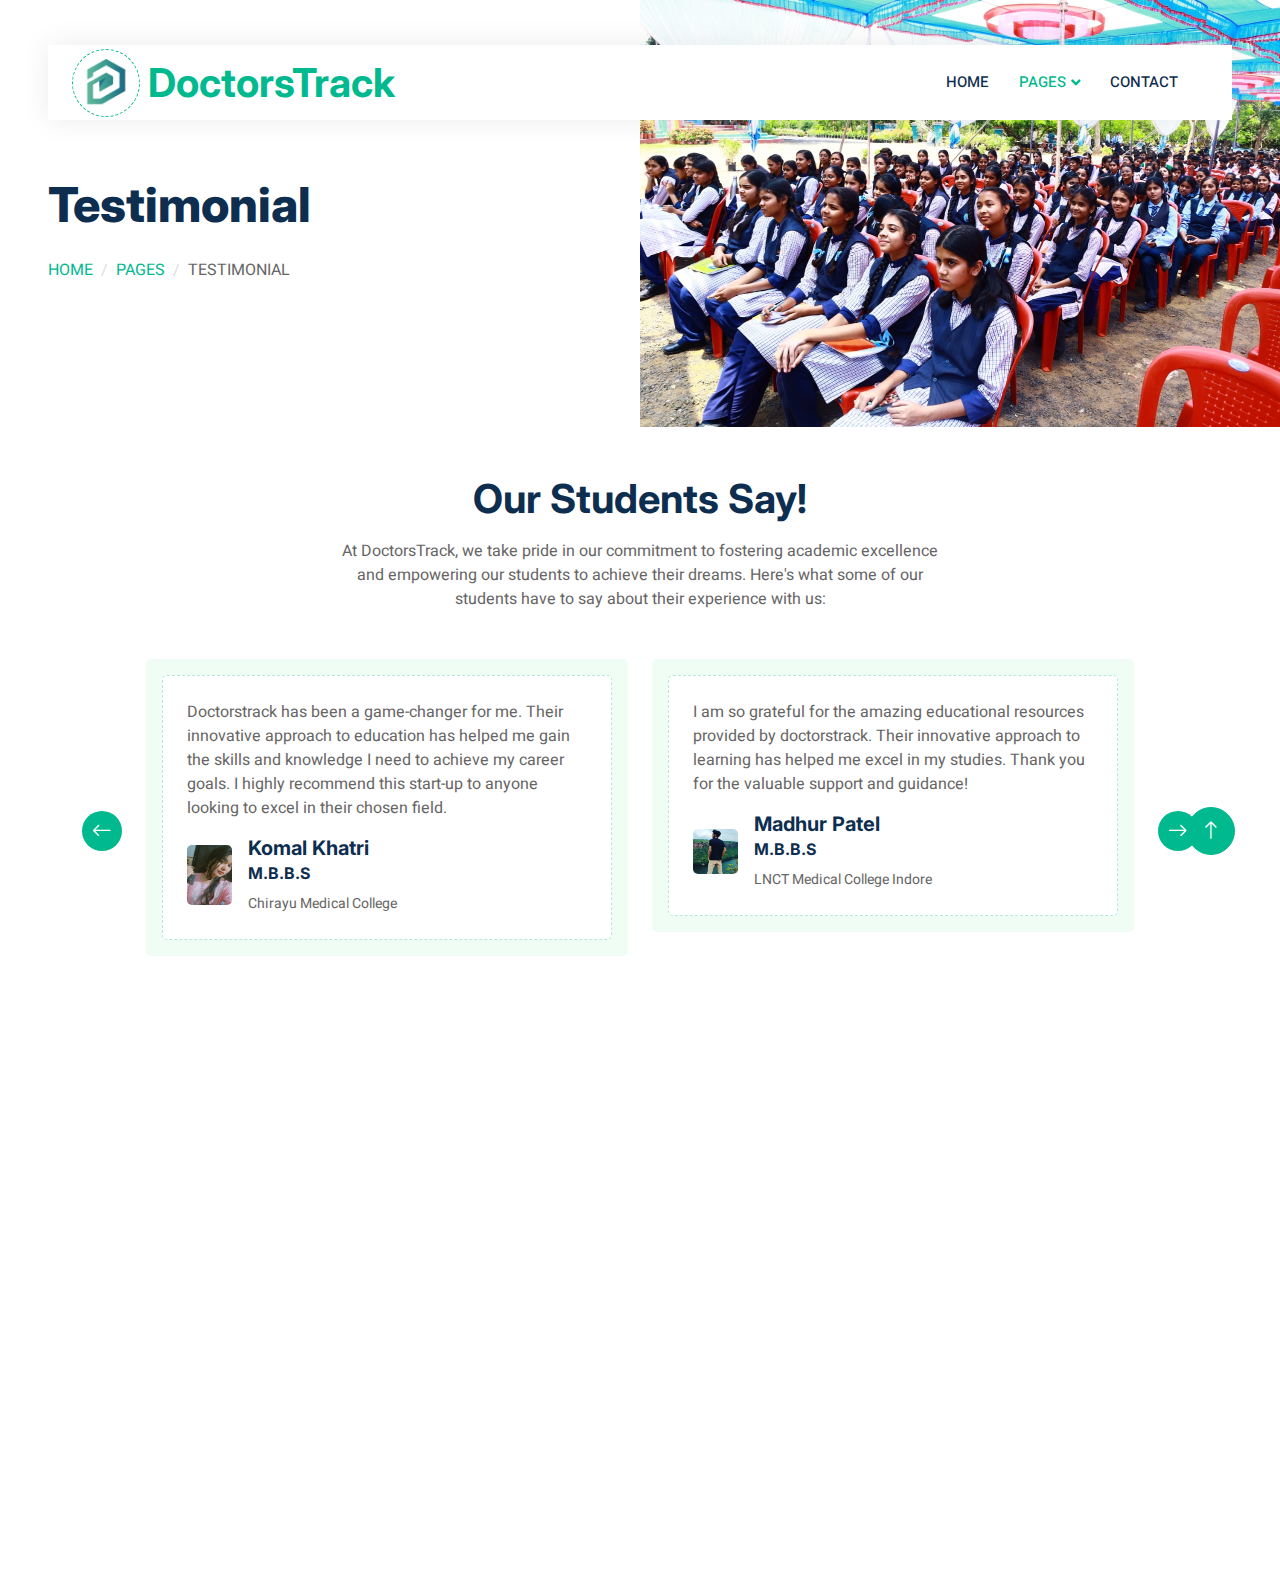
<file: testimonial.html>
<!DOCTYPE html>
<html lang="en">

<head>
    <meta charset="utf-8">
    <title>DoctorsTrack</title>
    <meta content="width=device-width, initial-scale=1.0" name="viewport">
    <meta content="" name="keywords">
    <meta content="" name="description">

    <!-- Favicon -->
    <link href="img/favicon.ico" rel="icon">

    <!-- Google Web Fonts -->
    <link rel="preconnect" href="https://fonts.googleapis.com">
    <link rel="preconnect" href="https://fonts.gstatic.com" crossorigin>
    <link href="https://fonts.googleapis.com/css2?family=Heebo:wght@400;500;600&family=Inter:wght@700;800&display=swap" rel="stylesheet">
    
    <!-- Icon Font Stylesheet -->
    <link href="https://cdnjs.cloudflare.com/ajax/libs/font-awesome/5.10.0/css/all.min.css" rel="stylesheet">
    <link href="https://cdn.jsdelivr.net/npm/bootstrap-icons@1.4.1/font/bootstrap-icons.css" rel="stylesheet">

    <!-- Libraries Stylesheet -->
    <link href="lib/animate/animate.min.css" rel="stylesheet">
    <link href="lib/owlcarousel/assets/owl.carousel.min.css" rel="stylesheet">

    <!-- Customized Bootstrap Stylesheet -->
    <link href="css/bootstrap.min.css" rel="stylesheet">

    <!-- Template Stylesheet -->
    <link href="css/style.css" rel="stylesheet">
</head>

<body>
    <div class="container-xxl bg-white p-0">
        <!-- Spinner Start -->
        <div id="spinner" class="show bg-white position-fixed translate-middle w-100 vh-100 top-50 start-50 d-flex align-items-center justify-content-center">
            <div class="spinner-border text-primary" style="width: 3rem; height: 3rem;" role="status">
                <span class="sr-only">Loading...</span>
            </div>
        </div>
        <!-- Spinner End -->


        <!-- Navbar Start -->
        <div class="container-fluid nav-bar bg-transparent">
            <nav class="navbar navbar-expand-lg bg-white navbar-light py-0 px-4">
                <a href="index.html" class="navbar-brand d-flex align-items-center text-center">
                    <div class="icon p-2 me-2">
                        <img class="img-fluid" src="img/DT.png" alt="DT" style="width: 50px; height: 50px;">
                    </div>
                    <h1 class="m-0 text-primary">DoctorsTrack</h1>
                </a>
                <button type="button" class="navbar-toggler" data-bs-toggle="collapse" data-bs-target="#navbarCollapse">
                    <span class="navbar-toggler-icon"></span>
                </button>
                <div class="collapse navbar-collapse" id="navbarCollapse">
                    <div class="navbar-nav ms-auto">
                        <a href="index.html" class="nav-item nav-link">Home</a>
                        <!-- <a href="about.html" class="nav-item nav-link">About</a> -->
                        
                        <div class="nav-item dropdown">
                            <a href="#" class="nav-link active dropdown-toggle" data-bs-toggle="dropdown">Pages</a>
                            <div class="dropdown-menu rounded-0 m-0">
                                <a href="testimonial.html" class="dropdown-item active">Testimonial</a>
                            </div>
                        </div>
                        <a href="contact.html" class="nav-item nav-link">Contact</a>
                    </div>
                </div>
            </nav>
        </div>
        <!-- Navbar End -->

        <!-- Header Start -->
        <div class="container-fluid header bg-white p-0">
            <div class="row g-0 align-items-center flex-column-reverse flex-md-row">
                <div class="col-md-6 p-5 mt-lg-5">
                    <h1 class="display-5 animated fadeIn mb-4">Testimonial</h1> 
                        <nav aria-label="breadcrumb animated fadeIn">
                        <ol class="breadcrumb text-uppercase">
                            <li class="breadcrumb-item"><a href="#">Home</a></li>
                            <li class="breadcrumb-item"><a href="#">Pages</a></li>
                            <li class="breadcrumb-item text-body active" aria-current="page">Testimonial</li>
                        </ol>
                    </nav>
                </div>
                <div class="col-md-6 animated fadeIn">
                    <img class="img-fluid" src="img/property-4.jpg" alt="">
                </div>
            </div>
        </div>
        <!-- Header End -->


            <!-- Testimonial Start -->
            <div class="container-xxl py-5">
                <div class="container">
                    <div class="text-center mx-auto mb-5 wow fadeInUp" data-wow-delay="0.1s" style="max-width: 600px;">
                        <h1 class="mb-3">Our Students Say!</h1>
                        <p>At DoctorsTrack, we take pride in our commitment to fostering academic excellence and empowering our students to achieve their dreams. Here's what some of our students have to say about their experience with us:</p>
                    </div>
                    <div class="owl-carousel testimonial-carousel wow fadeInUp" data-wow-delay="0.1s">
                        <div class="testimonial-item bg-light rounded p-3">
                            <div class="bg-white border rounded p-4">
                                <p>Doctorstrack has been a game-changer for me. Their innovative approach to education has helped me gain the skills and knowledge I need to achieve my career goals. I highly recommend this start-up to anyone looking to excel in their chosen field.</p>
                                <div class="d-flex align-items-center">
                                    <img class="img-fluid flex-shrink-0 rounded" src="img/testimonial-1.jpeg" style="width: 45px; height: 60px;">
                                    <div class="ps-3">
                                        <h5 class="fw-bold mb-1">Komal Khatri</h5>
                                        <h6>M.B.B.S</h6>
                                        <small>Chirayu Medical College</small>
                                    </div>
                                </div>
                            </div>
                        </div>
                        <div class="testimonial-item bg-light rounded p-3">
                            <div class="bg-white border rounded p-4">
                                <p>I am so grateful for the amazing educational resources provided by doctorstrack. Their innovative approach to learning has helped me excel in my studies. Thank you for the valuable support and guidance!</p>
                                <div class="d-flex align-items-center">
                                    <img class="img-fluid flex-shrink-0 rounded" src="img/testimonial-2.jpeg" style="width: 45px; height: 45px;">
                                    <div class="ps-3">
                                        <h5 class="fw-bold mb-1">Madhur Patel</h5>
                                        <h6>M.B.B.S</h6>
                                        <small>LNCT Medical College Indore</small>
                                    </div>
                                </div>
                            </div>
                        </div>
                        <div class="testimonial-item bg-light rounded p-3">
                            <div class="bg-white border rounded p-4">
                                <p>As a medical aspirant, the journey towards NEET was challenging, but this platform transformed it into an exciting adventure. The well-crafted curriculum, realistic mock tests, and constant mentorship not only prepared me for the exam but also instilled a deep passion for healing. Gratitude for the exceptional support that paved the way to my dream medical college!</p>
                                <div class="d-flex align-items-center">
                                    <img class="img-fluid flex-shrink-0 rounded" src="img/testimonial-3.jpeg" style="width: 45px; height: 45px;">
                                    <div class="ps-3">
                                        <h5 class="fw-bold mb-1">Vinay Bilhare</h5>
                                        <h6>B.D.S</h6>
                                        <small>People Medical College</small>
                                    </div>
                                </div>
                            </div>
                        </div>
                        <div class="testimonial-item bg-light rounded p-3">
                            <div class="bg-white border rounded p-4">
                                <p>I owe my success to DoctorsTrack! The well-structured curriculum, regular assessments, and constant motivation pushed me to achieve beyond my expectations. Proud to be an alumnus who can vouch for the effectiveness of this platform.</p>
                                <div class="d-flex align-items-center">
                                    <img class="img-fluid flex-shrink-0 rounded" src="img/testimonial-4.jpeg" style="width: 45px; height: 45px;">
                                    <div class="ps-3">
                                        <h5 class="fw-bold mb-1">Shreyansh Dhakad</h5>
                                        <h6>M.B.B.S</h6>
                                        <small>Pacific Medical College Udaipur</small>
                                    </div>
                                </div>
                            </div>
                        </div>
                        <div class="testimonial-item bg-light rounded p-3">
                            <div class="bg-white border rounded p-4">
                                <p>Studying for NEET seemed daunting until I found DoctorsTrack. The engaging classes, top-notch faculty, and comprehensive study resources not only helped me crack the exam but also instilled in me a deeper love for medicine. Thank you for making my journey so fulfilling!</p>
                                <div class="d-flex align-items-center">
                                    <img class="img-fluid flex-shrink-0 rounded" src="img/testimonial-5.jpeg" style="width: 45px; height: 45px;">
                                    <div class="ps-3">
                                        <h5 class="fw-bold mb-1">Rahul Yadav</h5>
                                        <h6>M.B.B.S</h6>
                                        <small>LNCT Medical College Indore</small>
                                    </div>
                                </div>
                            </div>
                        </div>
                    </div>
                </div>
            </div>
            <!-- Testimonial End -->

        <!-- Footer Start -->
        <div class="container-fluid bg-dark text-white-50 footer pt-5 mt-5 wow fadeIn" data-wow-delay="0.1s">
            <div class="container py-5">
                <div class="row g-5">
                    <div class="col-lg-3 col-md-6">
                        <h5 class="text-white mb-4">Get In Touch</h5>
                        <p class="mb-2"><i class="fa fa-map-marker-alt me-3"></i>Maple High Street, Narmadapuram Rd, Bawaria Kalan, Bhopal, Madhya Pradesh - 462026</p>
                        <p class="mb-2"><i class="fa fa-phone-alt me-3"></i>+91-9893398138</p>
                        <p class="mb-2"><i class="fa fa-envelope me-3"></i>contactus@doctorstrack.com</p>
                        <div class="d-flex pt-2">
                            <a class="btn btn-outline-light btn-social" href=""><i class="fab fa-twitter"></i></a>
                           <!-- <a class="btn btn-outline-light btn-social" href=""><i class="fab fa-facebook-f"></i></a>-->
                            <a class="btn btn-outline-light btn-social" href="https://www.instagram.com/doctorstrack_official/"><i class="fab fa-instagram"></i></a>
                            <a class="btn btn-outline-light btn-social" href=""><i class="fab fa-linkedin-in"></i></a>
                        </div>
                    </div>
                    <div class="col-lg-3 col-md-6">
                        <h5 class="text-white mb-4">Quick Links</h5>
                        <a class="btn btn-link text-white-50" href="">About Us</a>
                        <a class="btn btn-link text-white-50" href="">Contact Us</a>
                        <a class="btn btn-link text-white-50" href="">Privacy Policy</a>
                        <a class="btn btn-link text-white-50" href="">Terms & Condition</a>
                    </div>
                    <div class="col-lg-3 col-md-6">
                        <h5 class="text-white mb-4">Photo Gallery</h5>
                        <div class="row g-2 pt-2">
                            <div class="col-4">
                                <img class="img-fluid rounded bg-light p-1" src="img/property-1.jpg" alt="">
                            </div>
                            <div class="col-4">
                                <img class="img-fluid rounded bg-light p-1" src="img/property-2.jpg" alt="">
                            </div>
                            <div class="col-4">
                                <img class="img-fluid rounded bg-light p-1" src="img/property-3.jpg" alt="">
                            </div>
                            <div class="col-4">
                                <img class="img-fluid rounded bg-light p-1" src="img/property-4.jpg" alt="">
                            </div>
                            <div class="col-4">
                                <img class="img-fluid rounded bg-light p-1" src="img/property-5.jpg" alt="">
                            </div>
                            <div class="col-4">
                                <img class="img-fluid rounded bg-light p-1" src="img/property-6.jpg" alt="">
                            </div>
                        </div>
                    </div>
                    <div class="col-lg-3 col-md-6">
                        <h5 class="text-white mb-4">Newsletter</h5>
                        <p>Subscribe to Our Newsletter...</p>
                        <div class="position-relative mx-auto" style="max-width: 400px;">
                            <input class="form-control bg-transparent w-100 py-3 ps-4 pe-5" type="text" placeholder="Your email">
                            <button type="button" class="btn btn-primary py-2 position-absolute top-0 end-0 mt-2 me-2">SignUp</button>
                        </div>
                    </div>
                </div>
            </div>
            <div class="container">
                <div class="copyright">
                    <div class="row">
                        <div class="col-md-6 text-center text-md-start mb-3 mb-md-0">
                            &copy; <a class="border-bottom" href="#">DoctorsTrack</a>, All Right Reserved. 
                        </div>
                        <div class="col-md-6 text-center text-md-end">
                            <div class="footer-menu">
                                <a href="">Home</a>
                                
                                <a href="">Help</a>
                                <a href="">FAQs</a>
                            </div>
                        </div>
                    </div>
                </div>
            </div>
        </div>
        <!-- Footer End -->


        <!-- Back to Top -->
        <a href="#" class="btn btn-lg btn-primary btn-lg-square back-to-top"><i class="bi bi-arrow-up"></i></a>
    </div>

    <!-- JavaScript Libraries -->
    <script src="https://code.jquery.com/jquery-3.4.1.min.js"></script>
    <script src="https://cdn.jsdelivr.net/npm/bootstrap@5.0.0/dist/js/bootstrap.bundle.min.js"></script>
    <script src="lib/wow/wow.min.js"></script>
    <script src="lib/easing/easing.min.js"></script>
    <script src="lib/waypoints/waypoints.min.js"></script>
    <script src="lib/owlcarousel/owl.carousel.min.js"></script>

    <!-- Template Javascript -->
    <script src="js/main.js"></script>
</body>

</html>
</file>
<file: css/style.css>
:root {
    --primary: #00B98E;
    --secondary: #FF6922;
    --light: #EFFDF5;
    --dark: #0E2E50;
}

.back-to-top {
    position: fixed;
    display: none;
    right: 45px;
    bottom: 45px;
    z-index: 99;
}


/*** Spinner ***/
#spinner {
    opacity: 0;
    visibility: hidden;
    transition: opacity .5s ease-out, visibility 0s linear .5s;
    z-index: 99999;
}

#spinner.show {
    transition: opacity .5s ease-out, visibility 0s linear 0s;
    visibility: visible;
    opacity: 1;
}


/*** Button ***/
.btn {
    transition: .5s;
}

.btn.btn-primary,
.btn.btn-secondary {
    color: #FFFFFF;
}

.btn-square {
    width: 38px;
    height: 38px;
}

.btn-sm-square {
    width: 32px;
    height: 32px;
}

.btn-lg-square {
    width: 48px;
    height: 48px;
}

.btn-square,
.btn-sm-square,
.btn-lg-square {
    padding: 0;
    display: flex;
    align-items: center;
    justify-content: center;
    font-weight: normal;
    border-radius: 50px;
}


/*** Navbar ***/
.nav-bar {
    position: relative;
    margin-top: 45px;
    padding: 0 3rem;
    transition: .5s;
    z-index: 9999;
}

.nav-bar.sticky-top {
    position: sticky;
    padding: 0;
    z-index: 9999;
}

.navbar {
    box-shadow: 0 0 30px rgba(0, 0, 0, .08);
}

.navbar .dropdown-toggle::after {
    border: none;
    content: "\f107";
    font-family: "Font Awesome 5 Free";
    font-weight: 900;
    vertical-align: middle;
    margin-left: 5px;
    transition: .5s;
}

.navbar .dropdown-toggle[aria-expanded=true]::after {
    transform: rotate(-180deg);
}

.navbar-light .navbar-nav .nav-link {
    margin-right: 30px;
    padding: 25px 0;
    color: #FFFFFF;
    font-size: 15px;
    text-transform: uppercase;
    outline: none;
}

.navbar-light .navbar-nav .nav-link:hover,
.navbar-light .navbar-nav .nav-link.active {
    color: var(--primary);
}

@media (max-width: 991.98px) {
    .nav-bar {
        margin: 0;
        padding: 0;
    }

    .navbar-light .navbar-nav .nav-link  {
        margin-right: 0;
        padding: 10px 0;
    }

    .navbar-light .navbar-nav {
        border-top: 1px solid #EEEEEE;
    }
}

.navbar-light .navbar-brand {
    height: 75px;
}

.navbar-light .navbar-nav .nav-link {
    color: var(--dark);
    font-weight: 500;
}

@media (min-width: 992px) {
    .navbar .nav-item .dropdown-menu {
        display: block;
        top: 100%;
        margin-top: 0;
        transform: rotateX(-75deg);
        transform-origin: 0% 0%;
        opacity: 0;
        visibility: hidden;
        transition: .5s;
        
    }

    .navbar .nav-item:hover .dropdown-menu {
        transform: rotateX(0deg);
        visibility: visible;
        transition: .5s;
        opacity: 1;
    }
}


/*** Header ***/
@media (min-width: 992px) {
    .header {
        margin-top: -120px;
    }
}

.header-carousel .owl-nav {
    position: absolute;
    top: 50%;
    left: -25px;
    transform: translateY(-50%);
    display: flex;
    flex-direction: column;
}

.header-carousel .owl-nav .owl-prev,
.header-carousel .owl-nav .owl-next {
    margin: 7px 0;
    width: 50px;
    height: 50px;
    display: flex;
    align-items: center;
    justify-content: center;
    color: #FFFFFF;
    background: var(--primary);
    border-radius: 40px;
    font-size: 20px;
    transition: .5s;
}

.header-carousel .owl-nav .owl-prev:hover,
.header-carousel .owl-nav .owl-next:hover {
    background: var(--dark);
}

@media (max-width: 768px) {
    .header-carousel .owl-nav {
        left: 25px;
    }
}

.breadcrumb-item + .breadcrumb-item::before {
    color: #DDDDDD;
}


/*** Icon ***/
.icon {
    padding: 15px;
    display: inline-flex;
    align-items: center;
    justify-content: center;
    background: #FFFFFF !important;
    border-radius: 50px;
    border: 1px dashed var(--primary) !important;
}


/*** About ***/
.about-img img {
    position: relative;
    z-index: 2;
}

.about-img::before {
    position: absolute;
    content: "";
    top: 0;
    left: -50%;
    width: 100%;
    height: 100%;
    background: var(--primary);
    transform: skew(20deg);
    z-index: 1;
}


/*** Category ***/
.cat-item div {
    background: #FFFFFF;
    border: 1px dashed rgba(0, 185, 142, .3);
    transition: .5s;
}

.cat-item:hover div {
    background: var(--primary);
    border-color: transparent;
}

.cat-item div * {
    transition: .5s;
}

.cat-item:hover div * {
    color: #FFFFFF !important;
}


/*** Property List ***/
.nav-pills .nav-item .btn {
    color: var(--dark);
}

.nav-pills .nav-item .btn:hover,
.nav-pills .nav-item .btn.active {
    color: #FFFFFF;
}

.property-item {
    box-shadow: 0 0 30px rgba(0, 0, 0, .08);
}

.property-item img {
    transition: .5s;
}

.property-item:hover img {
    transform: scale(1.1);
}

.property-item .border-top {
    border-top: 1px dashed rgba(0, 185, 142, .3) !important;
}

.property-item .border-end {
    border-right: 1px dashed rgba(0, 185, 142, .3) !important;
}


/*** Team ***/
.team-item {
    box-shadow: 0 0 30px rgba(0, 0, 0, .08);
    transition: .5s;
}

.team-item .btn {
    color: var(--primary);
    background: #FFFFFF;
    box-shadow: 0 0 30px rgba(0, 0, 0, .15);
}

.team-item .btn:hover {
    color: #FFFFFF;
    background: var(--primary);
}

.team-item:hover {
    border-color: var(--secondary) !important;
}

.team-item:hover .bg-primary {
    background: var(--secondary) !important;
}

.team-item:hover .bg-primary i {
    color: var(--secondary) !important;
}


/*** Testimonial ***/
.testimonial-carousel {
    padding-left: 1.5rem;
    padding-right: 1.5rem;
}

@media (min-width: 576px) {
    .testimonial-carousel {
        padding-left: 4rem;
        padding-right: 4rem;
    }
}

.testimonial-carousel .testimonial-item .border {
    border: 1px dashed rgba(0, 185, 142, .3) !important;
}

.testimonial-carousel .owl-nav {
    position: absolute;
    width: 100%;
    height: 40px;
    top: calc(50% - 20px);
    left: 0;
    display: flex;
    justify-content: space-between;
    z-index: 1;
}

.testimonial-carousel .owl-nav .owl-prev,
.testimonial-carousel .owl-nav .owl-next {
    position: relative;
    width: 40px;
    height: 40px;
    display: flex;
    align-items: center;
    justify-content: center;
    color: #FFFFFF;
    background: var(--primary);
    border-radius: 40px;
    font-size: 20px;
    transition: .5s;
}

.testimonial-carousel .owl-nav .owl-prev:hover,
.testimonial-carousel .owl-nav .owl-next:hover {
    background: var(--dark);
}


/*** Footer ***/
.footer .btn.btn-social {
    margin-right: 5px;
    width: 35px;
    height: 35px;
    display: flex;
    align-items: center;
    justify-content: center;
    color: var(--light);
    border: 1px solid rgba(255,255,255,0.5);
    border-radius: 35px;
    transition: .3s;
}

.footer .btn.btn-social:hover {
    color: var(--primary);
    border-color: var(--light);
}

.footer .btn.btn-link {
    display: block;
    margin-bottom: 5px;
    padding: 0;
    text-align: left;
    font-size: 15px;
    font-weight: normal;
    text-transform: capitalize;
    transition: .3s;
}

.footer .btn.btn-link::before {
    position: relative;
    content: "\f105";
    font-family: "Font Awesome 5 Free";
    font-weight: 900;
    margin-right: 10px;
}

.footer .btn.btn-link:hover {
    letter-spacing: 1px;
    box-shadow: none;
}

.footer .form-control {
    border-color: rgba(255,255,255,0.5);
}

.footer .copyright {
    padding: 25px 0;
    font-size: 15px;
    border-top: 1px solid rgba(256, 256, 256, .1);
}

.footer .copyright a {
    color: var(--light);
}

.footer .footer-menu a {
    margin-right: 15px;
    padding-right: 15px;
    border-right: 1px solid rgba(255, 255, 255, .1);
}

.footer .footer-menu a:last-child {
    margin-right: 0;
    padding-right: 0;
    border-right: none;
}

.card {
    box-sizing: border-box;
    width: 900px;
    height: 350px;
    background: rgba(129, 162, 140, 0.189);
    border: 1px solid white;
    box-shadow: 22px 27px 51px rgba(10, 100, 30, 0.22);
    backdrop-filter: blur(6px);
    border-radius: 20px;
    text-align: center;
    cursor: pointer;
    transition: all 0.5s;
    display: flex;
    align-items: center;
    justify-content: center;
    user-select: none;
    font-weight: 400;
    color: black;

    @media (max-width: 768px) {
        width: 100%; /* Make the card take up the full width */
        height: auto; /* Allow the height to adjust based on content */
        padding: 20px;
    }
  }
  
  .card:hover {
    border: 1px solid black;
    transform: scale(1.05);
  }
  
  .card:active {
    transform: scale(0.95) rotateZ(1.7deg);
  }
</file>
